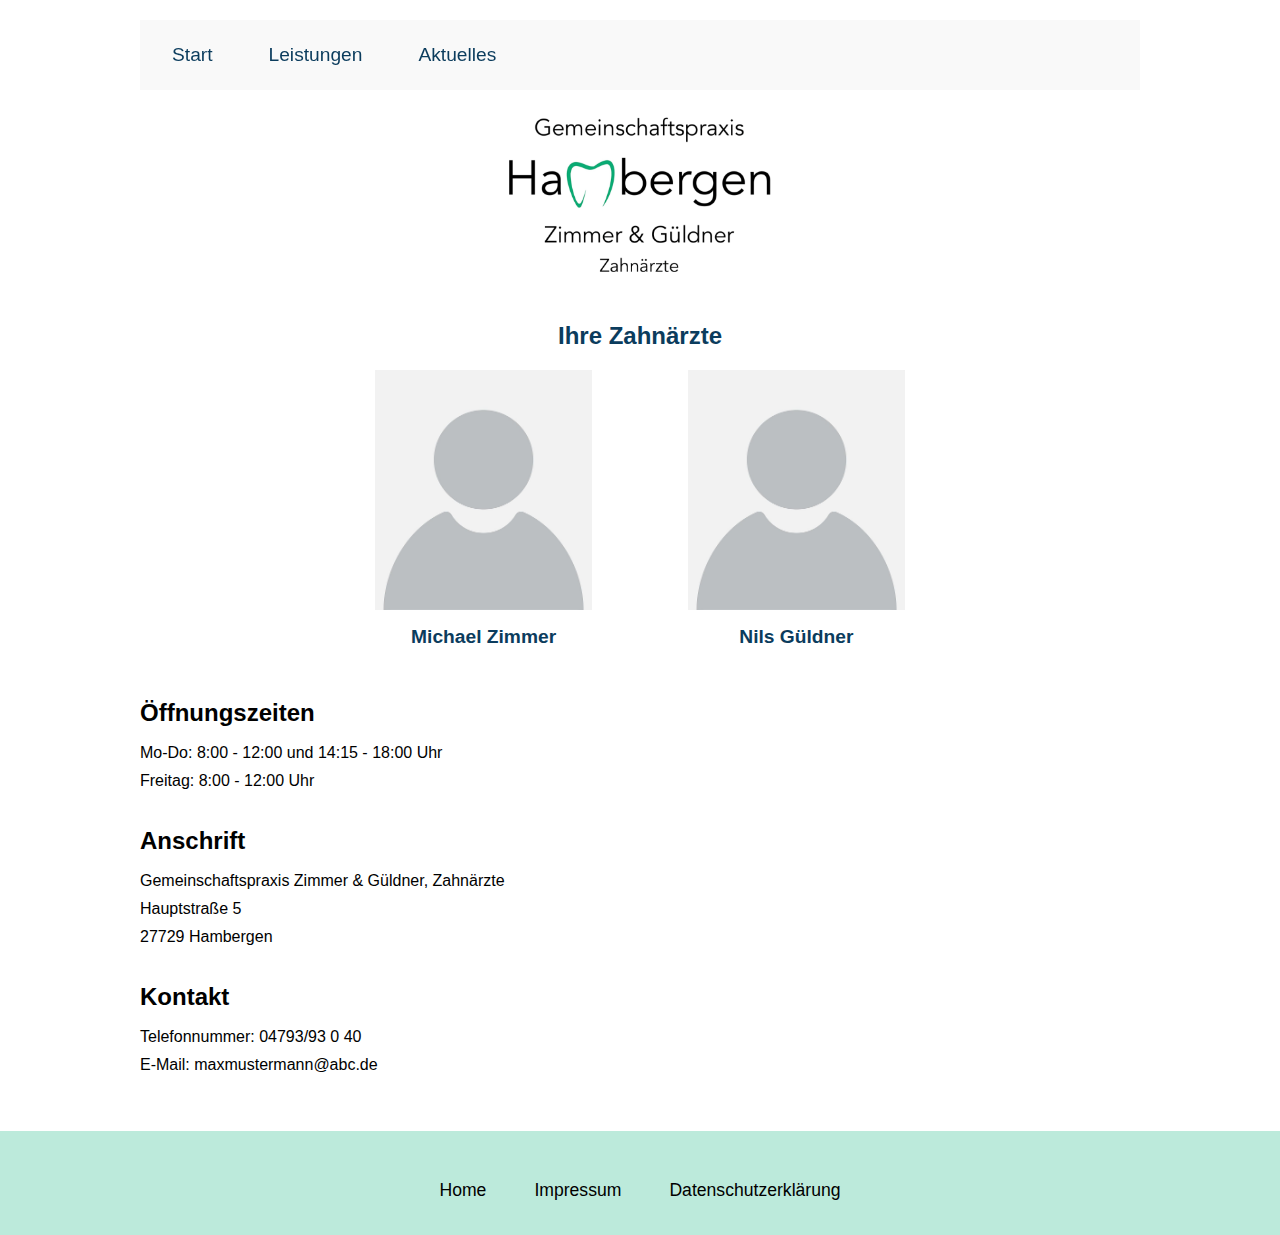
<file: index.html>
<!DOCTYPE html>
<html lang="de-DE">
    <head>
        <meta charset="UTF-8">

        <title>Zahnarztpraxis Hambergen | Zimmer & Güldner - Startseite</title>
        <meta name="viewport" content="width=device-width, initial-scale=1.0">

        <link rel="stylesheet" href="styles.css">
        <link rel="icon" href="images/favicon.png" type="images/x-icon">

        <script src="script.js" defer></script>
    </head>

    <body>
        <div class="container">
            <header>
                <nav>
                    <ul>
                     <li><a href="#">Start</a></li>
                     <li><a href="#">Leistungen</a></li>
                     <li><a href="#">Aktuelles</a></li>
                    </ul>
                </nav>
        </header>
        <main>
            <div id="logo_big">
            <img src="images/Logo_Praxis.png" alt="Gemeinschaftspraxis Hambergen - Zimmer & Güldner Zahnärzte">
            </div>

            <div id="vorstellung-h2"><h2>Ihre Zahnärzte</h2></div>
            <div class="vorstellung">
                <div class="person">
                    <img src="images/Unknown_person.jpg" alt="Michael Zimmer">
                    <p>Michael Zimmer</p>
                </div>

                <div class="person">
                    <img src="images/Unknown_person.jpg" alt="Nils Güldner">
                    <p>Nils Güldner</p>
                </div>
            </div>

            <div class="info">

                <h4>Öffnungszeiten</h4>

                <p>Mo-Do: 8:00 - 12:00 und 14:15 - 18:00 Uhr<br>
                    Freitag: 8:00 - 12:00 Uhr</p>

                <h4>Anschrift</h4>

                <p><a href="https://maps.app.goo.gl/wTcjiWLhexJbau2E9">Gemeinschaftspraxis Zimmer & Güldner, Zahnärzte<br>
                    Hauptstraße 5<br>
                    27729 Hambergen</a></p>

                <h4>Kontakt</h4>

                <p>Telefonnummer: 04793/93 0 40</p>
                <p>E-Mail: maxmustermann@abc.de</p>

            </div>
            </div>    

        </main>
        <footer>
            <div class="rechtliches">
                <p><a href="#">Home</a></p>
                <p><a href="impressum.html">Impressum</a></p>
                <p><a href="datenschutzerklaerung.html">Datenschutzerklärung</a></p>


            </div>
            
        </footer>
    </body>
</html>
</file>
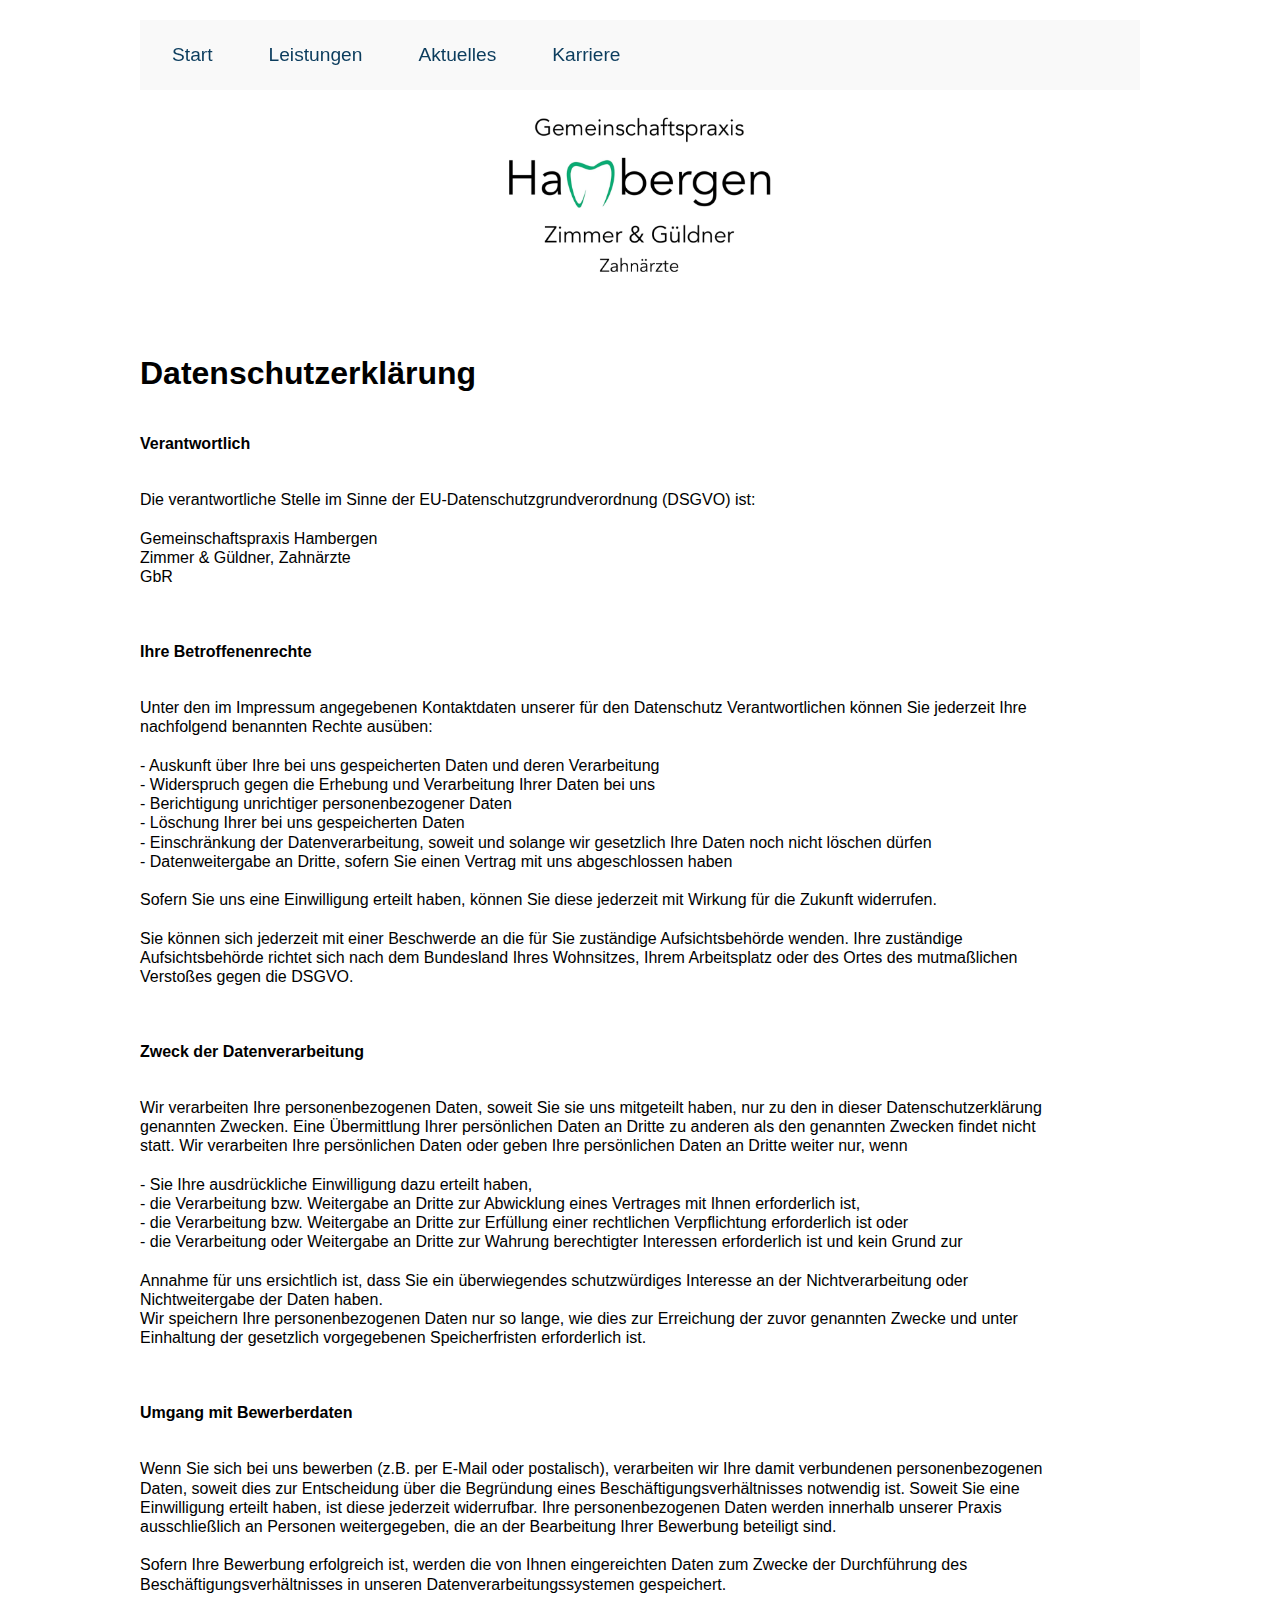
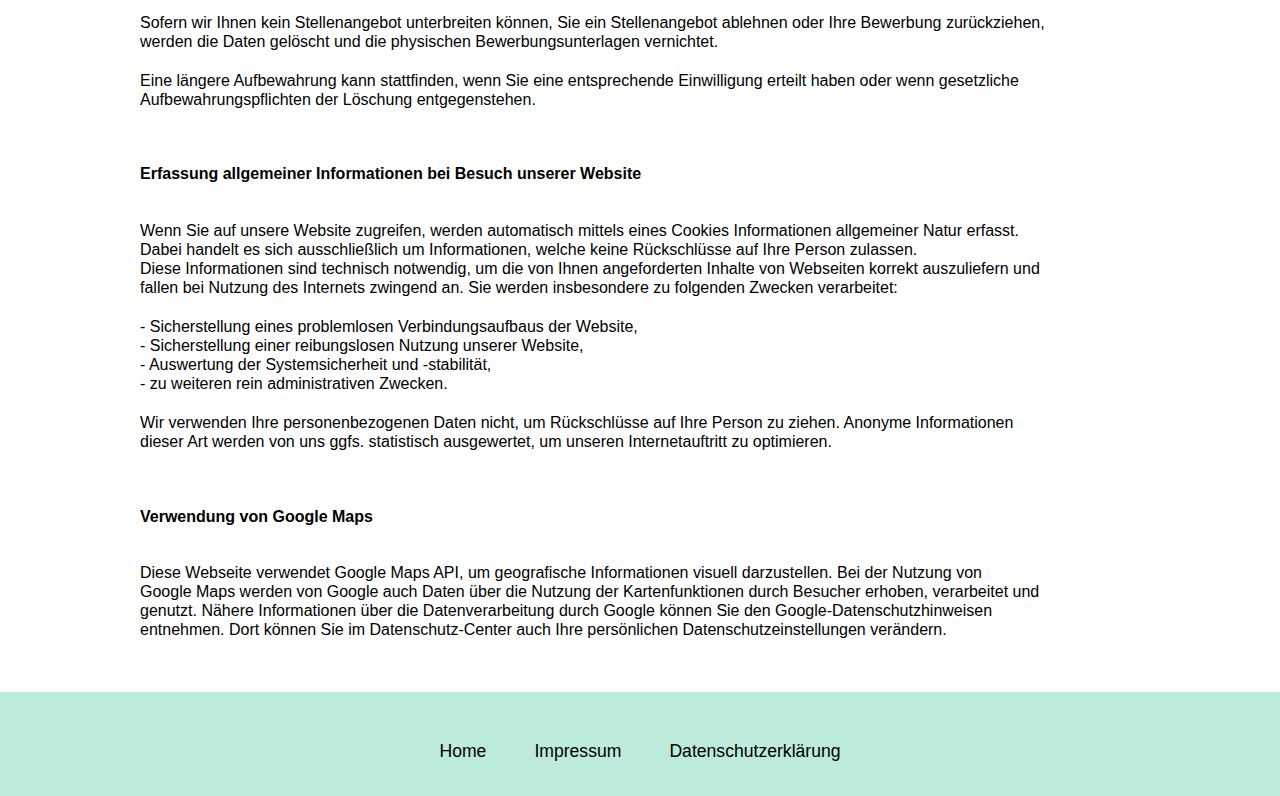
<file: datenschutzerklaerung.html>
<!DOCTYPE html>
<html lang="de-DE">
    <head>
        <meta charset="UTF-8">

        <title>Zahnarztpraxis Hambergen | Zimmer & Güldner - Impressum</title>

        <meta name="description" content="Ihre Zahnarztpraxis in Hambergen für Prophylaxe, Implantate und (...)">
        <meta name="viewport" content="width=device-width, initial-scale=1.0">

        <link rel="stylesheet" href="styles.css">
        <link rel="icon" href="images/favicon.png" type="images/x-icon">

        <script src="script.js" defer></script>
    </head>

    <body>
        <div class="container">
            <header>
                <nav>
                    <ul>
                     <li><a href="index.html">Start</a></li>
                     <li><a href="index.html">Leistungen</a></li>
                     <li><a href="index.html">Aktuelles</a></li>
                     <li><a href="index.html">Karriere</a></li>
                    </ul>
                </nav>
        </header>
        <main>
            <div id="logo_big">
            <img src="images/Logo_Praxis.png" alt="Gemeinschaftspraxis Hambergen - Zimmer & Güldner Zahnärzte">
            </div>

                <div class="impressum">
                    <h1>Datenschutzerklärung</h2>

                    <h4>Verantwortlich</h4>

                    <p>Die verantwortliche Stelle im Sinne der EU-Datenschutzgrundverordnung (DSGVO) ist:<br><br>
                        Gemeinschaftspraxis Hambergen<br>
                        Zimmer & Güldner, Zahnärzte<br>
                        GbR<br><br>
                    </p>

                    <h4>Ihre Betroffenenrechte</h4>

                    <p>Unter den im Impressum angegebenen Kontaktdaten unserer für den Datenschutz Verantwortlichen können Sie jederzeit Ihre<br>
                        nachfolgend benannten Rechte ausüben:<br><br>

                        - Auskunft über Ihre bei uns gespeicherten Daten und deren Verarbeitung<br>
                        - Widerspruch gegen die Erhebung und Verarbeitung Ihrer Daten bei uns<br>
                        - Berichtigung unrichtiger personenbezogener Daten<br>
                        - Löschung Ihrer bei uns gespeicherten Daten<br>
                        - Einschränkung der Datenverarbeitung, soweit und solange wir gesetzlich Ihre Daten noch nicht löschen dürfen<br>
                        - Datenweitergabe an Dritte, sofern Sie einen Vertrag mit uns abgeschlossen haben<br><br>
                        Sofern Sie uns eine Einwilligung erteilt haben, können Sie diese jederzeit mit Wirkung für die Zukunft widerrufen.<br><br>

                        Sie können sich jederzeit mit einer Beschwerde an die für Sie zuständige Aufsichtsbehörde wenden. Ihre zuständige<br>
                        Aufsichtsbehörde richtet sich nach dem Bundesland Ihres Wohnsitzes, Ihrem Arbeitsplatz oder des Ortes des mutmaßlichen<br>
                        Verstoßes gegen die DSGVO.<br><br>
                    </p>

                    <h4>Zweck der Datenverarbeitung</h4>

                    <p>Wir verarbeiten Ihre personenbezogenen Daten, soweit Sie sie uns mitgeteilt haben, nur zu den in dieser Datenschutzerklärung<br>
                        genannten Zwecken. Eine Übermittlung Ihrer persönlichen Daten an Dritte zu anderen als den genannten Zwecken findet nicht<br>
                        statt. Wir verarbeiten Ihre persönlichen Daten oder geben Ihre persönlichen Daten an Dritte weiter nur, wenn<br><br>

                        - Sie Ihre ausdrückliche Einwilligung dazu erteilt haben,<br>
                        - die Verarbeitung bzw. Weitergabe an Dritte zur Abwicklung eines Vertrages mit Ihnen erforderlich ist,<br>
                        - die Verarbeitung bzw. Weitergabe an Dritte zur Erfüllung einer rechtlichen Verpflichtung erforderlich ist oder<br>
                        - die Verarbeitung oder Weitergabe an Dritte zur Wahrung berechtigter Interessen erforderlich ist und kein Grund zur<br><br>

                        Annahme für uns ersichtlich ist, dass Sie ein überwiegendes schutzwürdiges Interesse an der Nichtverarbeitung oder<br>
                        Nichtweitergabe der Daten haben.<br>
                        Wir speichern Ihre personenbezogenen Daten nur so lange, wie dies zur Erreichung der zuvor genannten Zwecke und unter<br>
                        Einhaltung der gesetzlich vorgegebenen Speicherfristen erforderlich ist.<br><br>
                    </p>

                    <h4>Umgang mit Bewerberdaten</h4>
                    
                    <p>Wenn Sie sich bei uns bewerben (z.B. per E-Mail oder postalisch), verarbeiten wir Ihre damit verbundenen personenbezogenen<br>
                        Daten, soweit dies zur Entscheidung über die Begründung eines Beschäftigungsverhältnisses notwendig ist. Soweit Sie eine<br>
                        Einwilligung erteilt haben, ist diese jederzeit widerrufbar. Ihre personenbezogenen Daten werden innerhalb unserer Praxis<br>
                        ausschließlich an Personen weitergegeben, die an der Bearbeitung Ihrer Bewerbung beteiligt sind.<br><br>

                        Sofern Ihre Bewerbung erfolgreich ist, werden die von Ihnen eingereichten Daten zum Zwecke der Durchführung des<br>
                        Beschäftigungsverhältnisses in unseren Datenverarbeitungssystemen gespeichert.<br><br>

                        Sofern wir Ihnen kein Stellenangebot unterbreiten können, Sie ein Stellenangebot ablehnen oder Ihre Bewerbung zurückziehen,<br>
                        werden die Daten gelöscht und die physischen Bewerbungsunterlagen vernichtet.<br><br>

                        Eine längere Aufbewahrung kann stattfinden, wenn Sie eine entsprechende Einwilligung erteilt haben oder wenn gesetzliche<br>
                        Aufbewahrungspflichten der Löschung entgegenstehen.<br><br>
                    </p>

                    <h4>Erfassung allgemeiner Informationen bei Besuch unserer Website</h4>

                    <p>Wenn Sie auf unsere Website zugreifen, werden automatisch mittels eines Cookies Informationen allgemeiner Natur erfasst.<br>
                        Dabei handelt es sich ausschließlich um Informationen, welche keine Rückschlüsse auf Ihre Person zulassen.<br>
                        Diese Informationen sind technisch notwendig, um die von Ihnen angeforderten Inhalte von Webseiten korrekt auszuliefern und<br>
                        fallen bei Nutzung des Internets zwingend an. Sie werden insbesondere zu folgenden Zwecken verarbeitet:<br><br>

                        - Sicherstellung eines problemlosen Verbindungsaufbaus der Website,<br>
                        - Sicherstellung einer reibungslosen Nutzung unserer Website,<br>
                        - Auswertung der Systemsicherheit und -stabilität,<br>
                        - zu weiteren rein administrativen Zwecken.<br><br>

                        Wir verwenden Ihre personenbezogenen Daten nicht, um Rückschlüsse auf Ihre Person zu ziehen. Anonyme Informationen<br>
                        dieser Art werden von uns ggfs. statistisch ausgewertet, um unseren Internetauftritt zu optimieren.<br><br>
                    </p>

                    <h4>Verwendung von Google Maps</h4>

                    <p>Diese Webseite verwendet Google Maps API, um geografische Informationen visuell darzustellen. Bei der Nutzung von<br>
                        Google Maps werden von Google auch Daten über die Nutzung der Kartenfunktionen durch Besucher erhoben, verarbeitet und<br>
                        genutzt. Nähere Informationen über die Datenverarbeitung durch Google können Sie den Google-Datenschutzhinweisen<br>
                        entnehmen. Dort können Sie im Datenschutz-Center auch Ihre persönlichen Datenschutzeinstellungen verändern.<br>
                    </p>
                </div>
      
                
            </div>    

        </main>
        <footer>
            <div class="rechtliches">
                <p class="footer-home"><a href="index.html">Home</a></p>
                <p><a href="impressum.html">Impressum</a></p>
                <p><a href="#">Datenschutzerklärung</a></p>
            </div>
        </footer>
    </body>
</html>
</file>
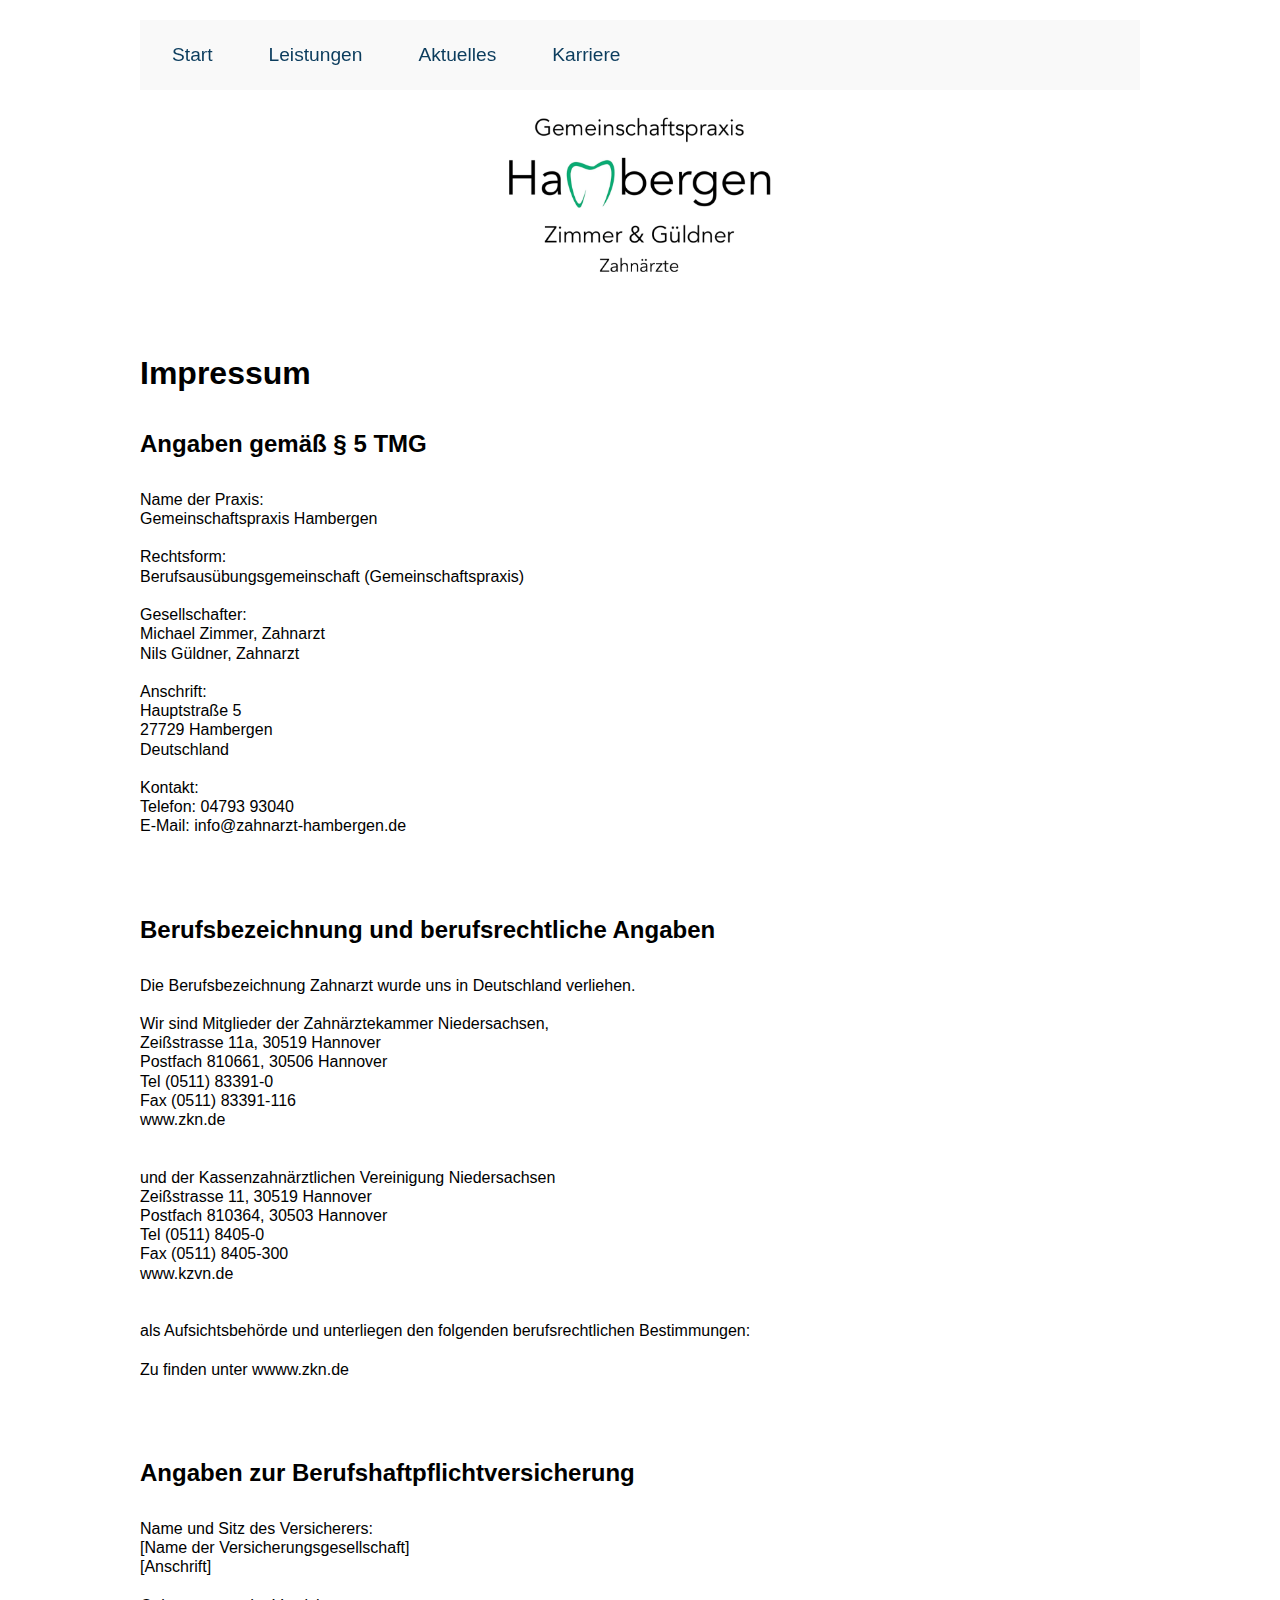
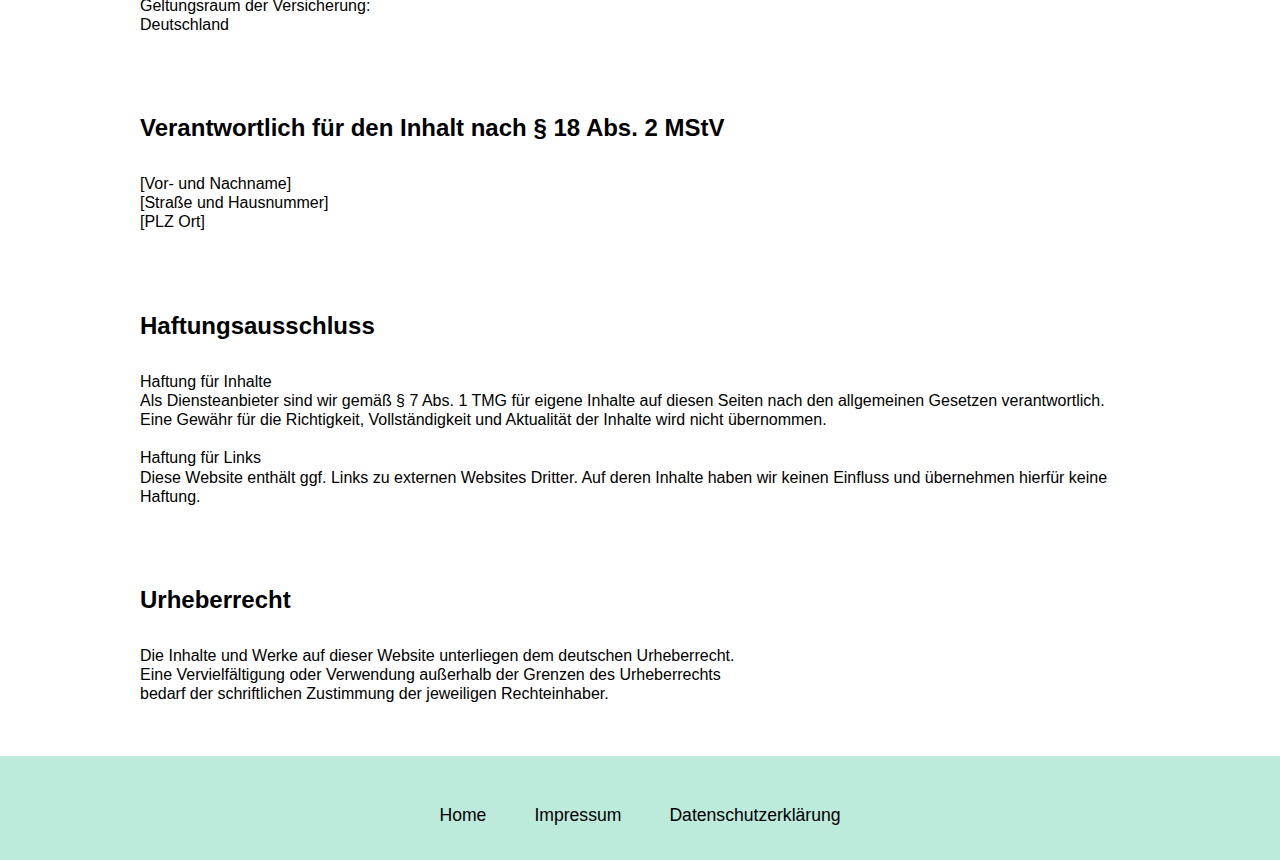
<file: impressum.html>
<!DOCTYPE html>
<html lang="de-DE">
    <head>
        <meta charset="UTF-8">

        <title>Zahnarztpraxis Hambergen | Zimmer & Güldner - Impressum</title>

        <meta name="description" content="Ihre Zahnarztpraxis in Hambergen für Prophylaxe, Implantate und (...)">
        <meta name="viewport" content="width=device-width, initial-scale=1.0">

        <link rel="stylesheet" href="styles.css">
        <link rel="icon" href="images/favicon.png" type="images/x-icon">

        <script src="script.js" defer></script>
    </head>

    <body>
        <div class="container">
            <header>
                <nav>
                    <ul>
                     <li><a href="index.html">Start</a></li>
                     <li><a href="index.html">Leistungen</a></li>
                     <li><a href="index.html">Aktuelles</a></li>
                     <li><a href="index.html">Karriere</a></li>
                    </ul>
                </nav>
        </header>
        <main>
            <div id="logo_big">
            <img src="images/Logo_Praxis.png" alt="Gemeinschaftspraxis Hambergen - Zimmer & Güldner Zahnärzte">
            </div>

                <div class="impressum">
                    <h1>Impressum</h1>

                    <h3>Angaben gemäß § 5 TMG</h3>

                    <p>Name der Praxis:<br>
                        Gemeinschaftspraxis Hambergen<br><br>

                        Rechtsform:<br>
                        Berufsausübungsgemeinschaft (Gemeinschaftspraxis)<br><br>

                        Gesellschafter:<br>
                        Michael Zimmer, Zahnarzt<br>
                        Nils Güldner, Zahnarzt<br><br>

                        Anschrift:<br>
                        Hauptstraße 5<br>
                        27729 Hambergen<br>
                        Deutschland<br><br>

                        Kontakt:<br>
                        Telefon: 04793 93040<br>
                        E-Mail: info@zahnarzt-hambergen.de</p>
                    
                </div>

                <div class="impressum">

                    <h3>Berufsbezeichnung und berufsrechtliche Angaben</h3>

                    <p>Die Berufsbezeichnung Zahnarzt wurde uns in Deutschland verliehen.<br><br>

                        Wir sind Mitglieder der Zahnärztekammer Niedersachsen,<br>
                        Zeißstrasse 11a, 30519 Hannover<br>
                        Postfach 810661, 30506 Hannover<br>
                        Tel (0511) 83391-0<br>
                        Fax (0511) 83391-116<br>
                        www.zkn.de<br><br><br>


                        und der Kassenzahnärztlichen Vereinigung Niedersachsen<br>
                        Zeißstrasse 11, 30519 Hannover<br>
                        Postfach 810364, 30503 Hannover<br>
                        Tel (0511) 8405-0<br>
                        Fax (0511) 8405-300<br>
                        www.kzvn.de<br><br><br>


                        als Aufsichtsbehörde und unterliegen den folgenden berufsrechtlichen Bestimmungen:<br><br>

                        Zu finden unter wwww.zkn.de</p>
                    
                </div>

                <div class="impressum">

                    <h3>Angaben zur Berufshaftpflichtversicherung</h3>

                    <p>Name und Sitz des Versicherers:<br>
                        [Name der Versicherungsgesellschaft]<br>
                        [Anschrift]<br><br>

                        Geltungsraum der Versicherung:<br>
                        Deutschland</p>
                        
                </div>

                <div class="impressum">

                    <h3>Verantwortlich für den Inhalt nach § 18 Abs. 2 MStV</h3>

                    <p> [Vor- und Nachname]<br>
                        [Straße und Hausnummer]<br>
                        [PLZ Ort]</p>

                </div>

                <div class="impressum">

                    <h3>Haftungsausschluss</h3>

                    <p>Haftung für Inhalte<br>
                        Als Diensteanbieter sind wir gemäß § 7 Abs. 1 TMG für eigene Inhalte 
                        auf diesen Seiten nach den allgemeinen Gesetzen verantwortlich. 
                        Eine Gewähr für die Richtigkeit, Vollständigkeit und Aktualität der Inhalte wird nicht übernommen.
                        <br><br>
                        Haftung für Links<br>
                        Diese Website enthält ggf. Links zu externen Websites Dritter. 
                        Auf deren Inhalte haben wir keinen Einfluss und übernehmen hierfür keine Haftung.</p>
                </div>

                <div class="impressum">

                    <h3>Urheberrecht</h3>

                    <p>Die Inhalte und Werke auf dieser Website unterliegen dem deutschen Urheberrecht.<br>
                        Eine Vervielfältigung oder Verwendung außerhalb der Grenzen des Urheberrechts <br>
                        bedarf der schriftlichen Zustimmung der jeweiligen Rechteinhaber.</p>
                </div>        
                
            </div>    

        </main>
        <footer>
            <div class="rechtliches">
                <p class="footer-home"><a href="index.html">Home</a></p>
                <p><a href="#">Impressum</a></p>
                <p><a href="datenschutzerklaerung.html">Datenschutzerklärung</a></p>
            </div>
        </footer>
    </body>
</html>
</file>
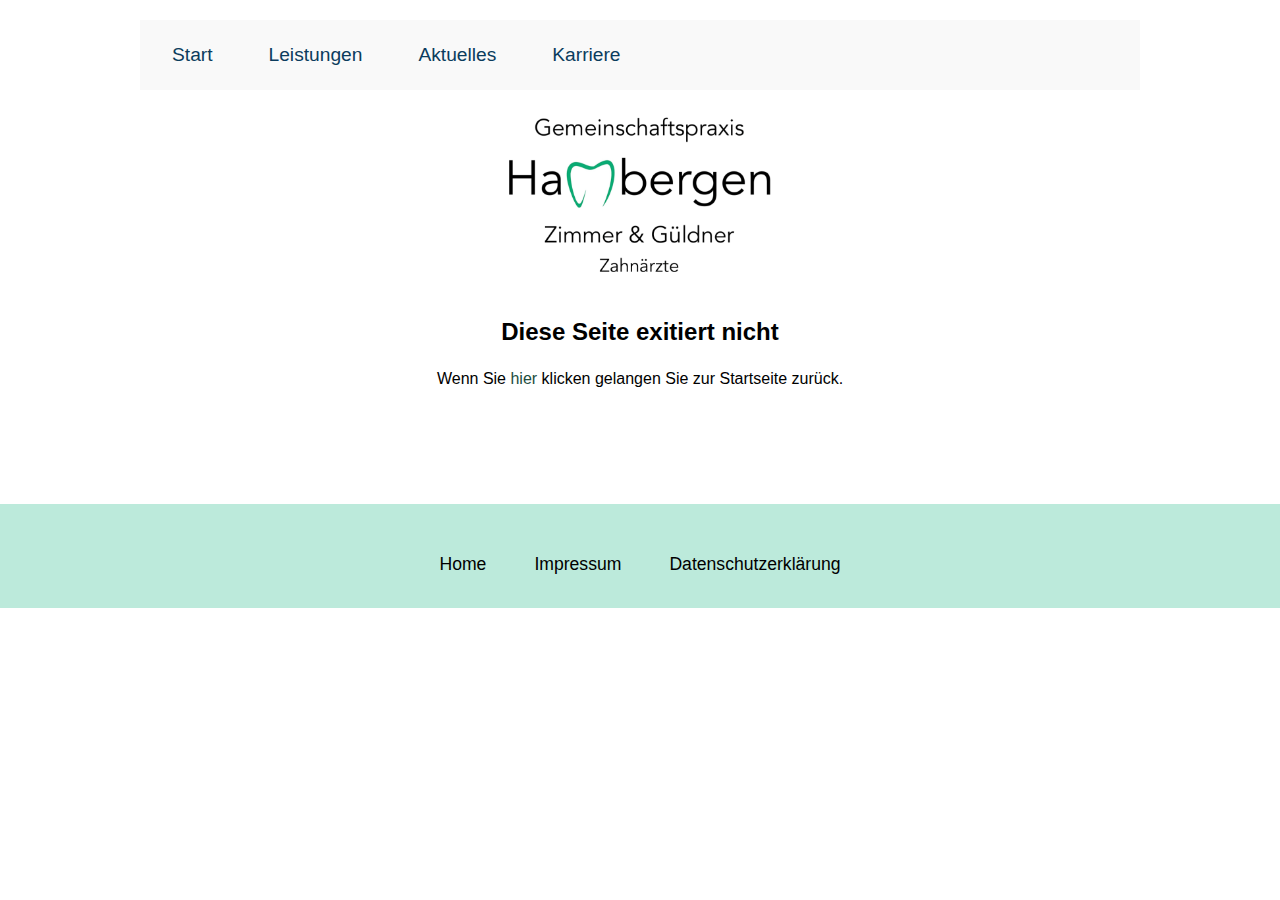
<file: not-found-page.html>
<!DOCTYPE html>
<html lang="de-DE">
    <head>
        <meta charset="UTF-8">

        <title>Zahnarztpraxis Hambergen | Zimmer & Güldner - Startseite</title>
        <meta name="viewport" content="width=device-width, initial-scale=1.0">

        <link rel="stylesheet" href="styles.css">
        <link rel="icon" href="images/favicon.png" type="images/x-icon">

        <script src="script.js" defer></script>
    </head>

    <body>
        <div class="container">
            <header>
                <nav>
                    <ul>
                     <li><a href="index.html">Start</a></li>
                     <li><a href="#">Leistungen</a></li>
                     <li><a href="#">Aktuelles</a></li>
                     <li><a href="#">Karriere</a></li>
                    </ul>
                </nav>
        </header>
        <main>
            <div id="logo_big">
            <img src="images/Logo_Praxis.png" alt="Gemeinschaftspraxis Hambergen - Zimmer & Güldner Zahnärzte">
            </div>

            <section class="cases-links">
                <h2 class="error-404">Diese Seite exitiert nicht</h2>
                <p class="error-404-p">Wenn Sie <a>hier</a> klicken gelangen Sie zur Startseite zurück.</p>
            </section>
            
        </div>    

        </main>
        <footer>
            <div class="rechtliches">
                <p class="footer-home"><a href="index.html">Home</a></p>
                <p><a href="impressum.html">Impressum</a></p>
                <p><a href="datenschutzerklaerung.html">Datenschutzerklärung</a></p>

            </div>
        </footer>
    </body>
</html>
</file>
<file: styles.css>
:root {
  --primary: rgba(87, 202, 164, 0.4);
  --accent: #0B3C5D;
  --text: #1F2933;
  --accent_2: #E6F6F1;
}

html {
    scroll-behavior: smooth;
}

body {
    background-color: rgb(255, 255, 255);
    margin: 0;
    padding: 0;
    font-family: Arial, Helvetica, sans-serif;
}
nav {
    position: sticky;
    top: 0;
    z-index: 10;
    display: flex;
    gap: 2rem;
    background-color: rgba(241, 241, 241, 0.4);
    padding: 1rem 1rem;
}
nav ul {
    display: flex;
    list-style: none;
    gap: 1.5rem;
    margin: 0.5rem 0 0.5rem;
    padding: 0;
    align-items: center;
}
nav a {
    font-size: 1.2rem;
    color: var(--accent);
    text-decoration: none;
    padding: 1rem;
}
nav a:hover {
    background-color: rgba(0, 0, 0, 0);
    border-top: 3px solid #0B3C5D;
}

.container {
  max-width: 1000px;   /* Breite des Inhalts */
  margin: 0 auto;      /* zentriert */
  background-color: #ffffff; /* Inhaltsfläche */
  padding: 20px;
}

#logo_big {
    display: flex;
    height: 20vh;
    width: auto;
    margin: 1rem;
    justify-content: center;
}

#vorstellung-h2 {
    display: flex;
    justify-content: center;
    color: var(--accent);
    padding-top: 0rem;
}

.vorstellung {
    display: flex;
    justify-content: center;
    gap: 6rem;
}

.person {
    display: flex;
    flex-direction: column;
    align-items: center;
}

.person img {
    height: 15rem;
    width: auto;
    padding: 0; /* wichtig für exakte Zentrierung */
}

.person p {
    margin-top: 1rem;
    font-size: 1.2rem;
    font-weight: 600;
    color: var(--accent);
    text-align: center;
}

.leistungen {
    display: flex;
    flex-direction: column;
    margin: 0rem;
    padding: 2rem 0 2rem;
}

.leistungen h3 {
    font-size: 2rem;
}

.info {
    display: flex;
    flex-direction: column;
    margin: 0;
    padding: 0;
    margin-bottom: 2rem;
}

.info > * {
  margin-bottom: 0.75rem;
}

.info h4 {
    font-size: 1.5rem;
    color: black;
    padding: 0;
    margin: 1.75;
}

.info p {
    font-size: 1.0rem;
    color: black;
    margin: 0;
    line-height: 1.75rem;
}

.info a {
    color: black;
    text-decoration: none;
}


.rechtliches {
    display: flex;
    justify-content: center;
    height: 8vh;
    gap: 3rem;
    padding-top: 2rem;
    background-color: var(--primary)
}

.rechtliches p {
    font-size: 1.1rem;
}

.rechtliches a {
    text-decoration: none;
    color: black;
}

.cases-links {
  display: flex;
  flex-direction: column;
  align-items: center;
  margin-bottom: 5rem;
}

.cases-links h2 {
  margin: 1rem 0 .5rem;
}

.cases-links a {
  color: rgb(33, 77, 62);
}

.impressum {
    display: flex;
    flex-direction: column;
    margin: 0rem;
    padding: 2rem 0 1rem;
}

.impressum h3 {
    font-size: 1.5rem;
    margin: 1rem 0 1rem;
}

.impressum p {
  line-height: 1.2rem;
}


/* Mobile */
@media (max-width: 768px) {
  .parallax-bg {
    transform: none !important;
  }
  .vorstellung {
    gap: 2rem;
  }
  .person img {
    height: 9rem;
  }
  .rechtliches {
    display: flex;
    gap: 1,4rem;
    padding-top: 0.8rem;
  }
  .rechtliches p {
    font-size: 0.9rem;
  }
  .footer-home {
    display: none;
  }
  nav {
    flex-wrap: wrap;
    gap: 0,7rem;
    font-size: 0.5rem;
  }
  nav ul {
    gap: 0.7rem;
    font-size: 0.5rem;
  }
  nav a {
    font-size: 0.5rem;
  }
}
</file>
